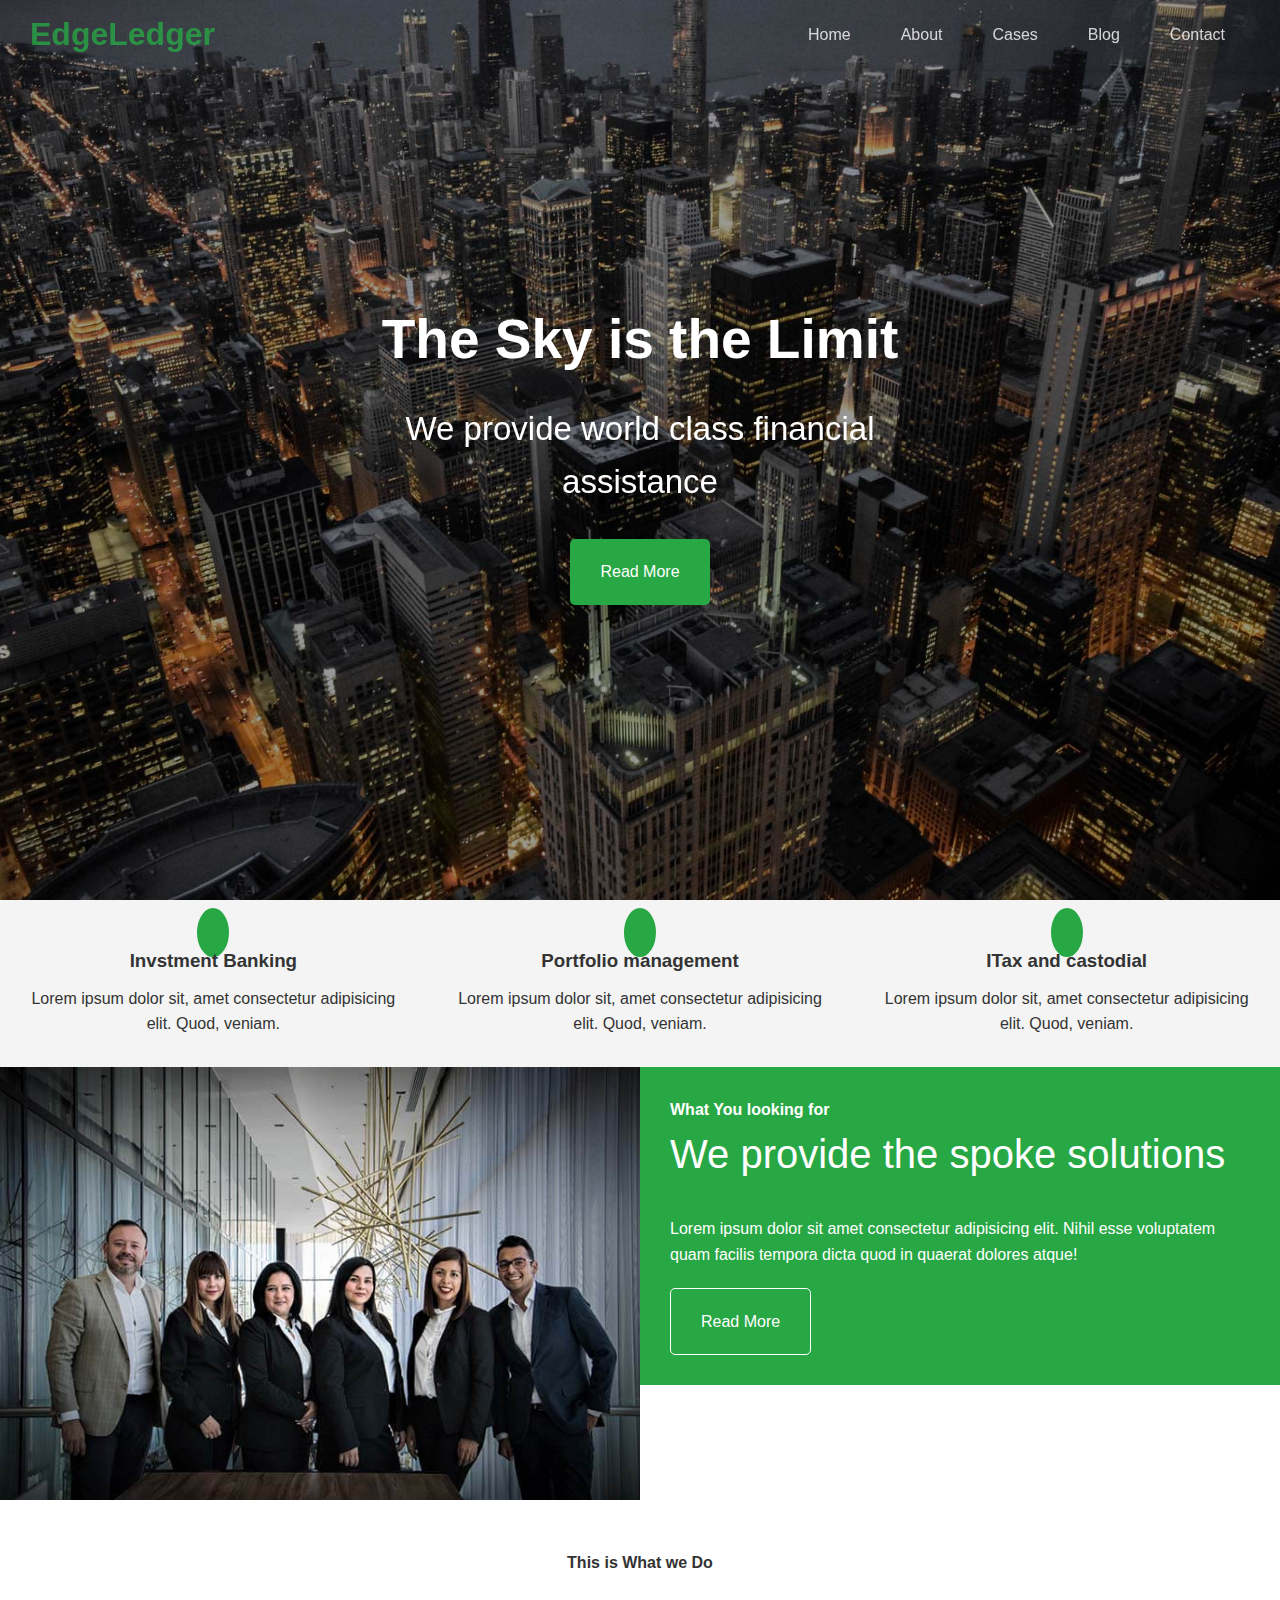
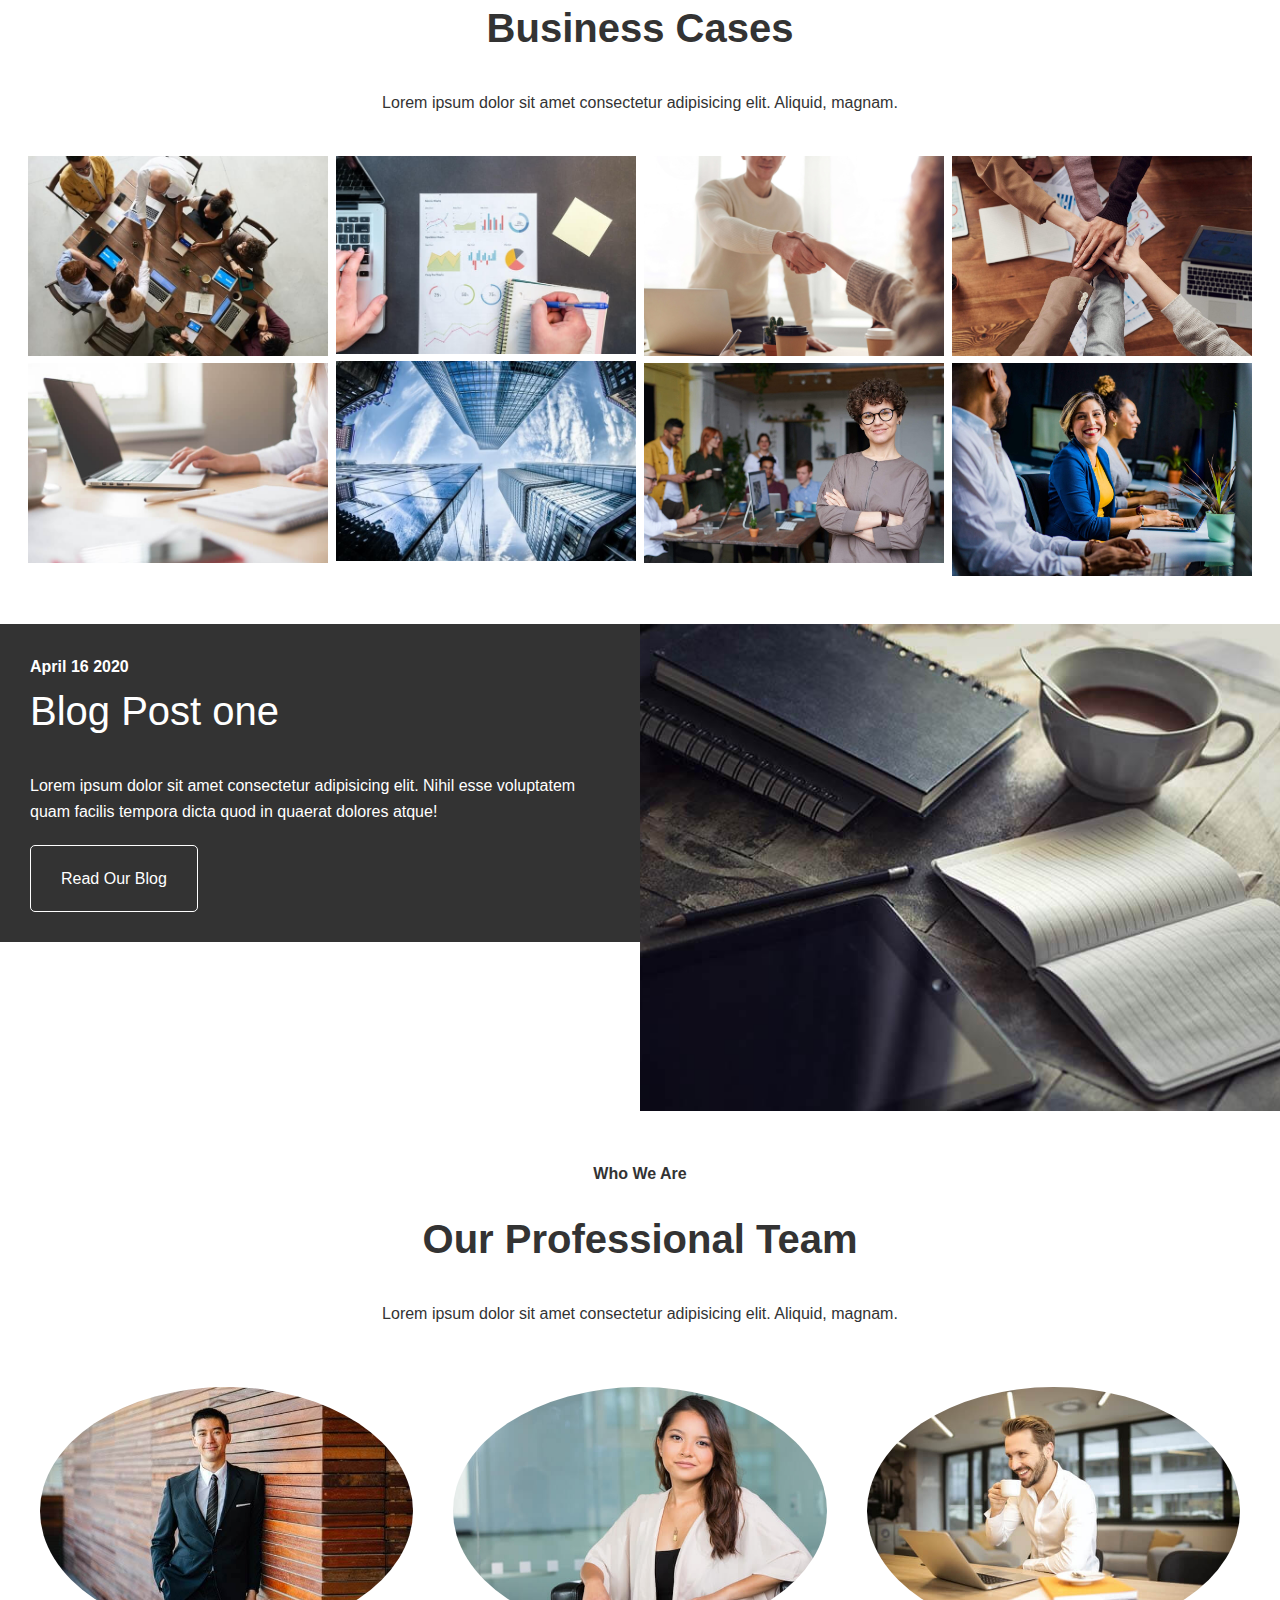
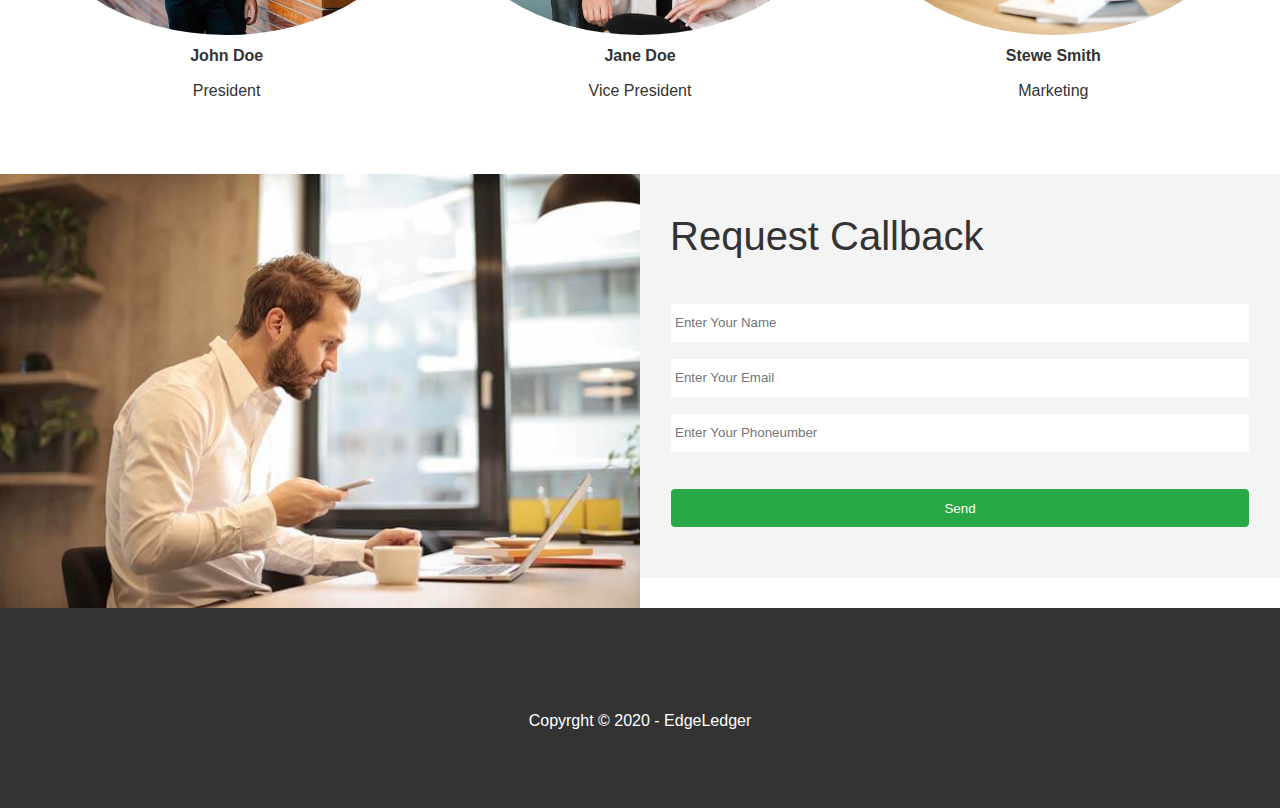
<file: Index.html>
<!DOCTYPE html>
<html lang="en">
<head>
  <link rel="stylesheet" 
  href="https://cdnjs.cloudflare.com/ajax/libs/font-awesome/5.13.0/css/all.min.css" 
  integrity="sha256-h20CPZ0QyXlBuAw7A+KluUYx/3pK+c7lYEpqLTlxjYQ=" 
  crossorigin="anonymous" />
  <meta charset="UTF-8">
  <meta name="viewport" content="width=device-width, initial-scale=1.0">
  <title>Welcome to EdgeLedger</title>
  <link rel="shortcut icon" type="image/x-icon" href="/favicon.ico">
  <link rel="stylesheet" href="style/utility.css">
  <link rel="stylesheet" href="style/style.css">
  <link rel="stylesheet" media="screen and (max-width: 768px)" href="style/mobile.css">
</head>
<body id="home">
  <header class="hero">
    <div class="navbar top" id="navbar">
      <h1 class="logo">
        <span class="text-primary">
          <i class="fas fa-book-open"></i>EdgeLedger 
        </span>
      </h1>
      <nav>
        <ul>
          <li><a href="#home">Home</a></li> 
          <li><a href="#about">About</a></li> 
          <li><a href="#cases">Cases</a></li> 
          <li><a href="#blog">Blog</a></li> 
          <li><a href="#contact">Contact</a></li> 
                                                <!-- If it is in the  #sign it will navigate on the page -->

        </ul>
      </nav>

    </div>
    <div class="content">
      <h1>The Sky is the Limit</h1>
      <p>We provide world class financial assistance</p>
      <a href="#about" class="btn"><i class="fas fa-chevron-right"></i> Read More</a>

    </div>

  </header>
  <main>
    <section id="about" class="icons bg-light">
      <div class="flex-items">
        <div>
          <i class="fas fa-university fa-2x"></i>
            <div>
              <h3>Invstment Banking</h3>
              <p>Lorem ipsum dolor sit, amet consectetur 
                adipisicing elit. Quod, veniam.</p>
            </div>
        </div>
        <div>
          <i class="fas fa-book-reader fa-2x"></i>
            <div>
              <h3>Portfolio management</h3>
              <p>Lorem ipsum dolor sit, amet consectetur 
                adipisicing elit. Quod, veniam.</p>
            </div>
        </div>
        <div>
          <i class="fas fa-pencil-alt fa-2x"></i>
            <div>
              <h3>ITax and castodial</h3>
              <p>Lorem ipsum dolor sit, amet consectetur 
                adipisicing elit. Quod, veniam.</p>
            </div>
        </div>

      </div>
    </section>

    <!-- Solutions -->
    <section class="solution flex-columns"> 
      <div class="row">
        <div class="columns">
          <div class="columns-1"><img src="home/people.jpg" alt=""></div>
        </div>
        <div class="columns">
          <div class="bg-primary"><div class="columns-2">
            <h4>What You looking for</h4>
            <h2>We provide the spoke solutions</h2>
            <P>Lorem ipsum dolor sit amet consectetur adipisicing elit.
               Nihil esse voluptatem quam facilis tempora dicta quod in quaerat dolores atque!</P>
               <i class="fas fa-chevron"></i>
               <a href="#" class="btn btn-outline">Read More</a></div>
          </div>
        </div>
      </div>

    </section>
    
      <!-- cases Setion -->
    <section id="cases" class="cases flex-grid section-padding">
      <header class="section-header">
        <h4>This is What we Do</h4>
        <h2>Business Cases</h2>
        <p>Lorem ipsum dolor sit amet consectetur adipisicing elit.
           Aliquid, magnam.</p>
      </header>
      <div class="row">
        <div class="column">
          <img src="cases/cases1.jpg" alt="">
          <img src="cases/cases2.jpg" alt="">
        </div>
        <div class="column">
          <img src="cases/cases3.jpg" alt="">
          <img src="cases/cases4.jpg" alt="">
        </div>
        <div class="column">
          <img src="cases/cases5.jpg" alt="">
          <img src="cases/cases6.jpg" alt="">
        </div>
        <div class="column">
          <img src="cases/cases7.jpg" alt="">
          <img src="cases/cases8.jpg" alt="">
        </div>

      </div>



    </section>
    <!-- Bog section -->
      <section id="blog" class="blog flex-columns flex-reverse"> 
            <div class="row">
              <div class="columns">
                <div class="columns-1"><img src="home/blog.jpg" alt=""></div>
              </div>
              <div class="columns">
                <div class="bg-dark"><div class="columns-2">
                  <h4>April 16 2020</h4>
                  <h2>Blog Post one</h2>
                  <P>Lorem ipsum dolor sit amet consectetur adipisicing elit.
                    Nihil esse voluptatem quam facilis tempora dicta quod in quaerat dolores atque!</P>
                    <i class="fas fa-chevron"></i>
                    <a href="blog.html" class="btn btn-outline">Read Our Blog</a></div>
                </div>
              </div>
            </div>

          </section>
          <!-- Team -->
          <section id="team" class="team section-padding">
            <header class="section-header">
              <h4>Who We Are</h4>
              <h2>Our Professional Team</h2>
              <p>Lorem ipsum dolor sit amet consectetur adipisicing elit.
                 Aliquid, magnam.</p>
            </header>
            <div class="flex-items">
              <div>
                <img src="team/person1.jpg" alt="">
                <h4>John Doe</h4>
                <p>President</p>
              </div>
              <div>
                <img src="team/person2.jpg" alt="">
                <h4>Jane Doe</h4>
                <p>Vice President</p>
              </div>
              <div>
                <img src="team/person3.jpg" alt="">
                <h4>Stewe Smith</h4>
                <p> Marketing</p>
              </div>
              


            </div> 
      
      
      
          </section>
          <!-- contact  section -->
          <section id="contact" class="contact flex-columns"> 
            <div class="row">
              <div class="columns">
                <div class="columns-1"><img src="home/contact.jpg" alt=""></div>
              </div>
              <div class="columns">
                <div class="bg-light"><div class="columns-2">
                  <h2>Request Callback</h2>
                  <form name="contact" action="" class="callback-form" method="POST" data-netlify="true">
                    <div class="form-control">
                      <label for="name"></label>
                      <input type="text" name="name" id="name" placeholder="Enter Your Name">
                    </div>
                    <div class="form-control">
                      <label for="email"></label>
                      <input type="email" name="email" id="email" placeholder="Enter Your Email">
                    </div>
                    <div class="form-control">
                      <label for="phone"></label>
                      <input type="text" name="phone" id="phone" placeholder="Enter Your Phoneumber ">
                    </div>
                    <input type="submit" value="Send" id="submit" class="btn">
                  </form>
                </div>
              </div>
            </div>
      
          </section>

  </main>
  <footer class="footer bg-dark">
    <div class="social">
      <a href="#"><i class="fab fa-facebook fa-2x"></i></a>
      <a href="#"><i class="fab fa-twitter fa-2x"></i></a>
      <a href="#"><i class="fab fa-youtube fa-2x"></i></a>
      <a href="#"><i class="fab fa-linkedin fa-2x"></i></a>
    </div>
      <p>Copyrght &copy; 2020 - EdgeLedger</p>
  </footer>
  <script>
    const navbar = document.getElementById('navbar');
    let scrolled = false;

    window.onscroll = function(){
      if(window.pageYOffset > 100){
        navbar.classList.remove('top');
        if(!scrolled){
          navbar.style.transform = 'translateY(-70px)';
          
        }
        setTimeout(function(){
        navbar.style.transform = 'translateY(0)';
        scrolled = true;
        }, 200);

      }else{
        navbar.classList.add('top');
        scrolled = false;
      }
    }
  </script>

</body>
</html>
</file>
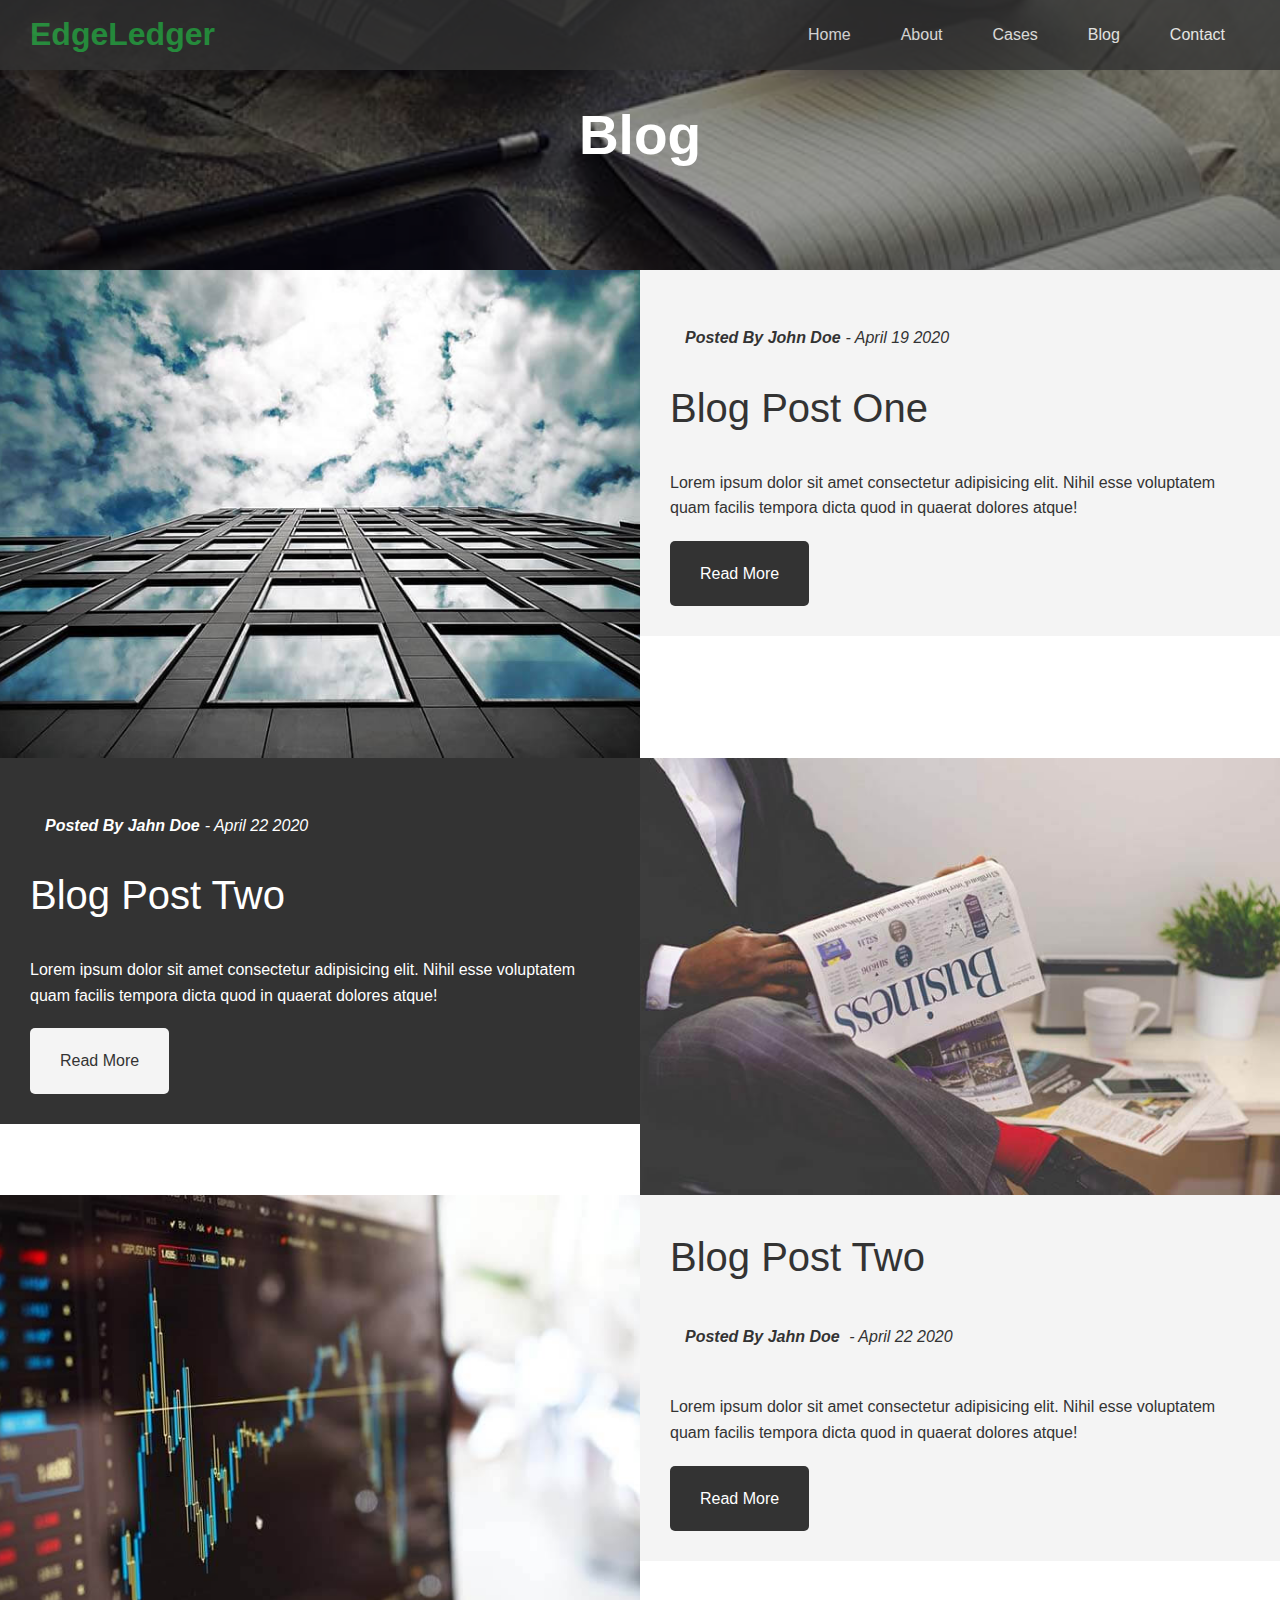
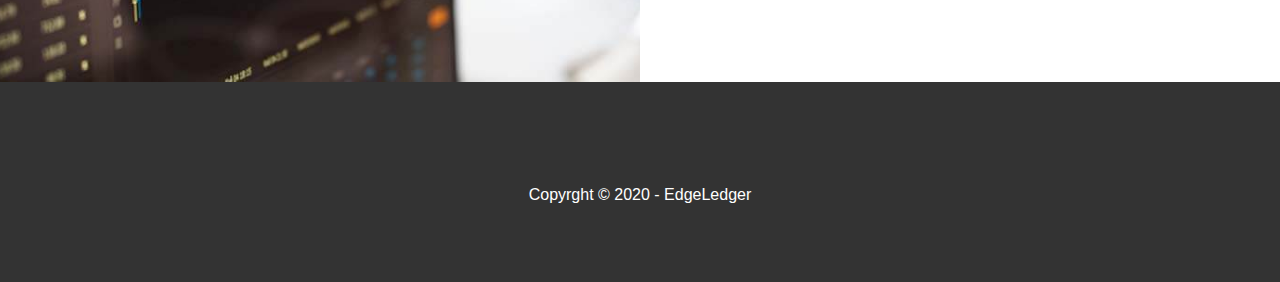
<file: blog.html>
<!DOCTYPE html>
<html lang="en">
<head>
  <link rel="stylesheet" 
  href="https://cdnjs.cloudflare.com/ajax/libs/font-awesome/5.13.0/css/all.min.css" 
  integrity="sha256-h20CPZ0QyXlBuAw7A+KluUYx/3pK+c7lYEpqLTlxjYQ=" 
  crossorigin="anonymous" />
  <meta charset="UTF-8">
  <meta name="viewport" content="width=device-width, initial-scale=1.0">
  <title>Read Our Blog</title>
  <link rel="stylesheet" href="style/utility.css">
  <link rel="stylesheet" href="style/style.css">
  <link rel="stylesheet" media="screen and (max-width: 768px)" href="style/mobile.css">
</head>
<body id="home">
  <header class="hero blog">
    <div class="navbar" id="navbar">
      <h1 class="logo">
        <span class="text-primary">
          <i class="fas fa-book-open"></i>EdgeLedger 
        </span>
      </h1>
      <nav>
        <ul>
          <li><a href="Index.html">Home</a></li> 
          <li><a href="Index.html#about">About</a></li> 
          <li><a href="Index.html#cases">Cases</a></li> 
          <li><a href="Index.html#blog">Blog</a></li> 
          <li><a href="Index.html#contact">Contact</a></li> 
                                                <!-- If it is in the  #sign it will navigate on the page -->

        </ul>
      </nav>

    </div>
    <div class="content">
      <h1>Blog</h1>
    </div>

  </header>
  <main>
    <article class="flex-columns"> 
      <div class="row">
        <div class="columns">
          <div class="columns-1"><img src="blog/blog1.jpg" alt=""></div>
        </div>
        <div class="columns">
          <div class="bg-light"><div class="columns-2">
            <p class="meta">
              <i class="fas fa-user"><strong>Posted By John Doe</strong>- April 19 2020</i>
            </p>
            
            <h2>Blog Post One</h2>
            <P>Lorem ipsum dolor sit amet consectetur adipisicing elit.
               Nihil esse voluptatem quam facilis tempora dicta quod in quaerat dolores atque!</P>
               <i class="fas fa-chevron"></i>
               <a href="post.html" class="btn btn-dark">Read More</a></div>
          </div>
        </div>
      </div>

    </article>
    <article class="flex-columns flex-reverse"> 
      <div class="row">
        <div class="columns">
          <div class="columns-1"><img src="blog/blog2.jpg" alt=""></div>
        </div>
        <div class="columns">
          <div class="bg-dark"><div class="columns-2">
            <p class="meta">
              <i class="fas fa-user"><strong>Posted By Jahn Doe</strong>- April 22 2020</i>
            </p>
            
            <h2>Blog Post Two</h2>
            <P>Lorem ipsum dolor sit amet consectetur adipisicing elit.
               Nihil esse voluptatem quam facilis tempora dicta quod in quaerat dolores atque!</P>
               <i class="fas fa-chevron"></i>
               <a href="post.html" class="btn btn-light">Read More</a></div>
          </div>
        </div>
      </div>

    </article>
    <article class="flex-columns"> 
      <div class="row">
        <div class="columns">
          <div class="columns-1"><img src="blog/blog3.jpg" alt=""></div>
        </div>
        <div class="columns">
          <div class="bg-light"><div class="columns-2">
             <h2>Blog Post Two</h2>
            <p class="meta">
              <i class="fas fa-user"><strong>Posted By Jahn Doe</strong>
                - April 22 2020</i>
            </p>
            
           
            <P>Lorem ipsum dolor sit amet consectetur adipisicing elit.
               Nihil esse voluptatem quam facilis tempora dicta quod in quaerat dolores atque!</P>
               <i class="fas fa-chevron"></i>
               <a href="post.html" class="btn btn-dark">Read More</a></div>
          </div>
        </div>
      </div>

    </article>
  </main>
  <footer class="footer bg-dark">
    <div class="social">
      <a href="#"><i class="fab fa-facebook fa-2x"></i></a>
      <a href="#"><i class="fab fa-twitter fa-2x"></i></a>
      <a href="#"><i class="fab fa-youtube fa-2x"></i></a>
      <a href="#"><i class="fab fa-linkedin fa-2x"></i></a>
    </div>
      <p>Copyrght &copy; 2020 - EdgeLedger</p>
  </footer>
  
</body>
</html>
</file>
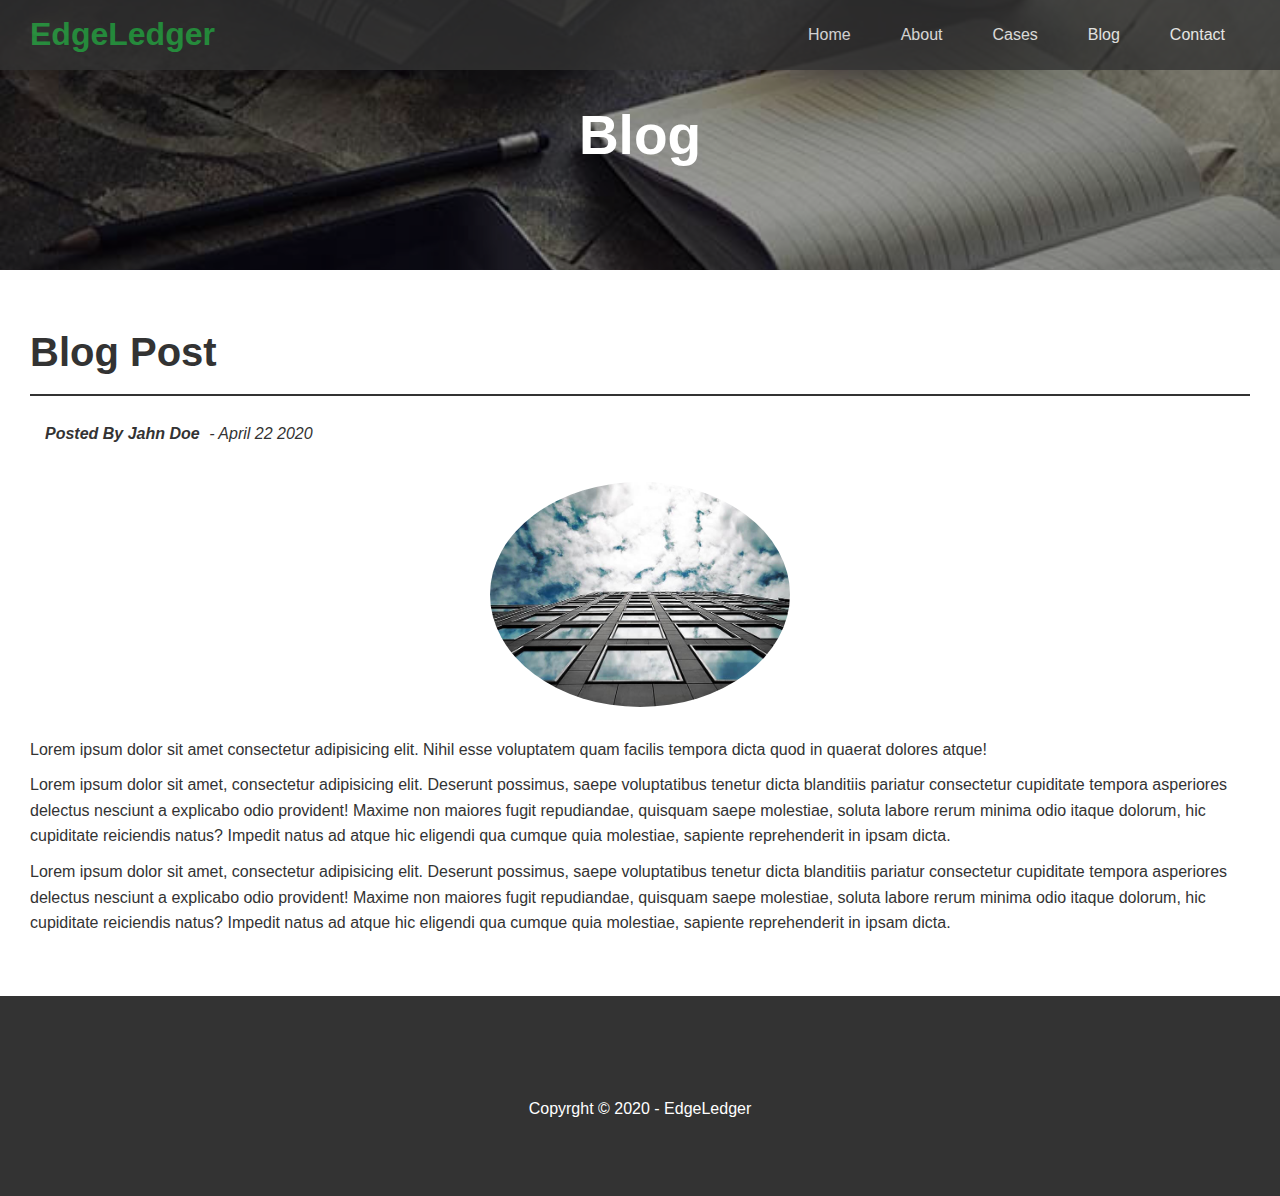
<file: post.html>
<!DOCTYPE html>
<html lang="en">
<head>
  <link rel="stylesheet" 
  href="https://cdnjs.cloudflare.com/ajax/libs/font-awesome/5.13.0/css/all.min.css" 
  integrity="sha256-h20CPZ0QyXlBuAw7A+KluUYx/3pK+c7lYEpqLTlxjYQ=" 
  crossorigin="anonymous" />
  <meta charset="UTF-8">
  <meta name="viewport" content="width=device-width, initial-scale=1.0">
  <title>Post One</title>
  <link rel="stylesheet" href="style/utility.css">
  <link rel="stylesheet" href="style/style.css">
  <link rel="stylesheet" media="screen and (max-width: 768px)" href="style/mobile.css">
</head>
<body id="home">
  <header class="hero blog">
    <div class="navbar" id="navbar">
      <h1 class="logo">
        <span class="text-primary">
          <i class="fas fa-book-open"></i>EdgeLedger 
        </span>
      </h1>
      <nav>
        <ul>
          <li><a href="Index.html">Home</a></li> 
          <li><a href="Index.html#about">About</a></li> 
          <li><a href="Index.html#cases">Cases</a></li> 
          <li><a href="Index.html#blog">Blog</a></li> 
          <li><a href="Index.html#contact">Contact</a></li> 
                                                <!-- If it is in the  #sign it will navigate on the page -->

        </ul>
      </nav>

    </div>
    <div class="content">
      <h1>Blog</h1>
    </div>

  </header>
  <main>
    <section class="post">
      <h2>Blog Post</h2>
      <p class="meta">
        <i class="fas fa-user"><strong>Posted By Jahn Doe</strong>
          - April 22 2020</i>
      </p>
      <img src="blog/blog1.jpg" alt="">
     
      <P>Lorem ipsum dolor sit amet consectetur adipisicing elit.
         Nihil esse voluptatem quam facilis tempora 
         dicta quod in quaerat dolores atque!</P>
         <p>Lorem ipsum dolor sit amet, consectetur adipisicing elit. 
           Deserunt possimus, saepe voluptatibus tenetur dicta 
           blanditiis pariatur consectetur cupiditate tempora asperiores
           delectus nesciunt a explicabo odio provident! Maxime non 
           maiores fugit repudiandae, quisquam saepe molestiae, soluta 
           labore rerum minima odio itaque dolorum, hic cupiditate 
           reiciendis natus? Impedit natus ad atque hic eligendi qua
           cumque quia molestiae, sapiente reprehenderit in ipsam dicta.
          </p>
         <p>Lorem ipsum dolor sit amet, consectetur adipisicing elit. 
           Deserunt possimus, saepe voluptatibus tenetur dicta 
           blanditiis pariatur consectetur cupiditate tempora asperiores
           delectus nesciunt a explicabo odio provident! Maxime non 
           maiores fugit repudiandae, quisquam saepe molestiae, soluta 
           labore rerum minima odio itaque dolorum, hic cupiditate 
           reiciendis natus? Impedit natus ad atque hic eligendi qua
           cumque quia molestiae, sapiente reprehenderit in ipsam dicta.
          </p>
    </section>
  </main>
  <footer class="footer bg-dark">
    <div class="social">
      <a href="#"><i class="fab fa-facebook fa-2x"></i></a>
      <a href="#"><i class="fab fa-twitter fa-2x"></i></a>
      <a href="#"><i class="fab fa-youtube fa-2x"></i></a>
      <a href="#"><i class="fab fa-linkedin fa-2x"></i></a>
    </div>
      <p>Copyrght &copy; 2020 - EdgeLedger</p>
  </footer>
  
</body>
</html>
</file>
<file: style/utility.css>
/* Tet decorations  */
.text-primary{
  color: #28a745;
}
.text-secondary{
  color: #0284d8;
}
/* Button */
.btn{
  cursor: pointer;
  display: inline-block;
  padding: 20px 30px;
  color:#fff;
  background: #28a745;
  border: none;
  border-radius: 5px;
}

.btn:hover{
  opacity: 0.9;
}
.btn-primary,
.bg-primary{
  background: #28a745;
  color: #fff;
}
.btn-secondery,
.bg-secondary{
  background: #0284d8;
  color: #fff;
}
.btn-dark,
.bg-dark{
  background:#333;
  color: #fff;
}
.btn-light,
.bg-light{
  background:#f4f4f4;
  color: #333;
}

/* Flex items */
.flex-items{
  display: flex;
  text-align: center;
  justify-content: center;
  text-align: center;
  height: 100%;
}

.flex-items > div{
  padding: 20px;
}

/* Flex columns */
.flex-columns.flex-reverse .row{
  
  flex-direction: row-reverse;
}
.flex-columns .column .column-1, .flex-columns .column .column-2 {
  height: 100%;
}
.row{
  display: flex;
  flex-direction: row;    /* Default */
  flex-wrap: wrap;
  width: 100%;
}
.columns{
  display: flex;
  flex-direction: column;
  flex-basis: 100%;
  flex: 1;
  

}

.columns-1{
  height: 100%;
}
.columns-2{
  height: 100%;
}
.flex-columns img{
  height: 100%;
  width: 100%;
  object-fit: cover;
}
.flex-columns .columns-2{
  display: flex;
  flex-direction: column;
  flex-direction: column;
  align-items: flex-start;
  justify-content: center;
  padding: 30px;
  height: 100%;
}
.flex-columns h2{

  font-size: 40px;
  font-weight: 100;
}
.flex-columns h2{
  margin-bottom: 10px;
}
.flex-columns p{
  margin: 20px 0;
}
.btn-outline{
  background: transparent;
  border: 1px solid #fff;
}
/* Section Header */
.section-header{
  padding: 30px;
  display: flex;
  flex-direction: column;
  align-items: center;
  justify-content: center;
  text-align: center;
}
.section-header h2{
  margin: 20px 0;
  font-size: 40px;
}
.section-padding{
  padding: 20px 20px 40px;
}
/* Flex Grid */
.flex-grid .row{
  display: flex;
  flex-wrap: wrap;
  padding: 0 4px;
}
.flex-grid .column{
  flex: 25%;
  max-width: 25%;
  padding: 0 4px;
}

.flex-columns .column .column-1, .flex-columns .column .column-2{
  height: 100%;
}
</file>
<file: style/style.css>
@import url('https://fonts.googleapis.com/css2?family=Open+Sans:wght@300;400&display=swap');

*{
  box-sizing: border-box ;
  padding: 0;
  margin: 0;
}

body{
  font-family: 'Open-Sans', sans-serif;
  background: #fff;
  color: #333;
  line-height: 1.6;

}

ul{
  list-style: none;
}

a{
  text-decoration: none;
  color: #333;
}

h1 h2{
  font-weight: 300;
  line-height: 1.2;
}

p{
  margin: 10px 0;
}
img{
  width: 100%;
}

/* navbar */
.navbar{
  display: flex;
  align-items: center;
  justify-content: space-between;
  background-color: #333;
  color: #fff;
  opacity: 0.8;   /* Transparency */
  width: 100%;
  height: 70px;
  position: fixed;
  top: 0px;
  padding: 0 30px;
  transition: 0.5s;
}
.navbar.top{
  background: transparent;
}
.navbar a{
  color: #fff;
  padding: 10px 20px;
  margin: 0 5px;
}
.navbar a:hover{
  border-bottom: solid #28a745;
}
.navbar ul{
  display: flex;
}
.navbar logo{
  font-weight: 400;
}

/* Header-------------------------------------------- */

.hero{
background: url('../home/showcase.jpg') no-repeat center center/cover;
height: 100vh;
position: relative;
color: #fff;
}
.hero .content{                  /*I */
  display: flex;                 /*I */
  flex-direction: column;        /*I */
  align-items: center;           /*I */    /* Positioning in the center of the screen */
  justify-content: center;       /*I */
  text-align: center;            /*I */
  height: 100%;   /* Due to the fact that Beacuse the parent container is 100vh */
  padding: 0 20px;/*All % are comapred to the parent element  */
}    
.hero .content h1{
  font-size: 55px;
}

.hero .content p{
  font-size: 33px;
  max-width: 600px;
  margin: 20px 0 30px;
}
.hero::before{
  content: '';
  position: absolute;
  top:0;
  left:0;
  width: 100%;
  height: 100%;
  background: rgb(0, 0, 0,0.4);
  /* Making a owerlay to make darker the site */
}

.hero *{
  z-index: 10;
}
.hero.blog{
  background: url('../home/blog.jpg') no-repeat center center/cover;
  height: 30vh;
}

/* Icons-------- */
.icon{
  padding: 30px;
}

.icon h3{
  font-weight: bold;
  margin-bottom: 15px;
}

.icons i{
  background: #28a745;
  color:#fff;
  padding: 1rem;
  border-radius: 50%;
  margin: 15px 0;
}
.cases img:hover{
  opacity: 0.7;
}

.team img{
  border-radius: 50%;
}

/* call back */
.callback-form{
  width: 100%;
  padding: 20px 0;
}
.callback-form label{
  display: block;
  margin-bottom: 5px;
}
.callback-form .form-control{
  margin-bottom: 15px;
}
.callback-form input{
  width: 100%;
  padding: 4px;
  height: 40px;
  border: solid #f5f5f5 1px;
}
.callback-form input:focus{
  
  outline: solid 1px#28a745 ;
}
.callback-form .btn{
  padding: 12px 0;
  margin-top: 20px;
}
/* Post */
.post{
  padding: 50px 30px;
}
.post h2{
  font-size: 40px;
  margin-bottom: 20px;
  padding-bottom: 10px;
  border-bottom: #333 2px solid;
}
.post .meta{
  margin-bottom: 30px;
}
.post img{
  width: 300px;
  border-radius: 50%;
  display: block ;
  margin: 0 auto 30px;
}
/* Footer */
.footer{
  display: flex;
  flex-direction: column;
  align-items: center;
  text-align: center;
  justify-content: center;
  height: 200px;
}
.footer a{
  color: #fff;
}
footer a:hover{
  color: #28a745 ;
}
.footer .social >*{
  margin-right:30px ;
}

/* Blog  */
.meta{
  font-family: sans-serif;
  padding: 5px;
}
.meta strong{
  padding: 5px;
}
.meta i{
  padding: 5px;
}
</file>
<file: style/mobile.css>
.navbar{
    flex-direction: column;
    height: 120px;
    padding: 20px;
  }
  .navbar a{
    padding: 10px 10px;
    margin: 0 3px;
  }
  .flex-items {
    flex-direction: column;
  }
  .flex-column .column,
  .flex-grid .column{
    flex: 100%;
    max-width: 100%;
  }
  .team img{
    width: 70%;
  }
  h1{
    font-size: 20px;
  }
  .flex-items{
    flex-direction: column;
  }
  .flex-columns .column{
    flex-grow: 100%;
    max-width: 100%;
  }
</file>
